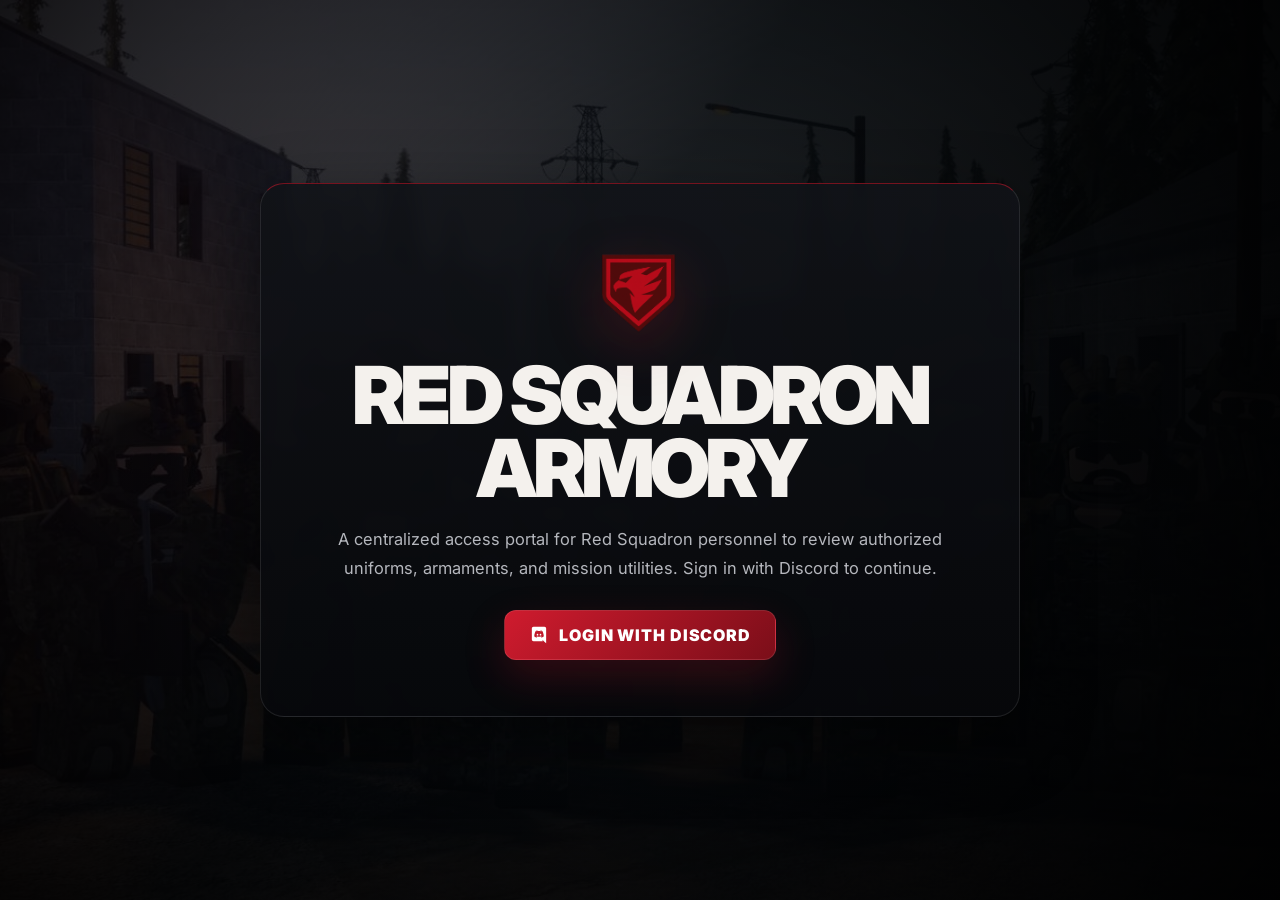
<file: index.html>
<!DOCTYPE html>
<html lang="en">
<head>
  <meta charset="UTF-8" />
  <meta name="viewport" content="width=device-width, initial-scale=1.0" />
  <title>Red Squadron Armory</title>
  <link rel="icon" type="image/png" href="assets/favicon.png" />
  <link rel="shortcut icon" href="assets/favicon.ico" />
  <link rel="stylesheet" href="css/styles.css" />
</head>
<body class="landing-page" data-page="landing">
  <main class="landing-screen modern-entry">
    <div class="landing-overlay"></div>
    <section class="landing-panel" aria-label="Red Squadron Armory landing panel">
      <img class="landing-logo" src="assets/logo.png" alt="Red Squadron logo" />
      <h1>RED SQUADRON ARMORY</h1>
      <p class="landing-copy">A centralized access portal for Red Squadron personnel to review authorized uniforms, armaments, and mission utilities. Sign in with Discord to continue.</p>
      <a class="discord-btn" href="login.html">
        <img src="assets/discord.svg" alt="" />
        Login with Discord
      </a>
    </section>
  </main>
</body>
</html>
</file>
<file: css/styles.css>
@import url('https://fonts.googleapis.com/css2?family=Inter:wght@400;600;700;800;900&display=swap');

:root {
  --bg: #07080a;
  --panel: #101216;
  --panel-2: #171a20;
  --line: rgba(255,255,255,.1);
  --line-red: rgba(202, 24, 43, .45);
  --text: #f4f1ed;
  --muted: #b5b7bd;
  --red: #cf1b2e;
  --red-dark: #7b0e19;
  --gold: #d7b955;
  --discord: #5865f2;
  --radius: 22px;
  --shadow: 0 24px 70px rgba(0,0,0,.45);
}

* { box-sizing: border-box; }
html { scroll-behavior: smooth; }
body {
  margin: 0;
  color: var(--text);
  background: var(--bg);
  font-family: Inter, system-ui, -apple-system, BlinkMacSystemFont, 'Segoe UI', sans-serif;
  min-height: 100vh;
}
a { color: inherit; text-decoration: none; }
button { font: inherit; }

body.app-page::before {
  content: '';
  position: fixed;
  inset: 0;
  pointer-events: none;
  opacity: .045;
  background-image: linear-gradient(rgba(255,255,255,.12) 1px, transparent 1px), linear-gradient(90deg, rgba(255,255,255,.12) 1px, transparent 1px);
  background-size: 44px 44px;
  z-index: 2;
}

/* LANDING */
.landing-screen {
  min-height: 100vh;
  display: grid;
  place-items: center;
  padding: 24px;
  position: relative;
  overflow: hidden;
  background:
    linear-gradient(115deg, rgba(81, 5, 16, .32), rgba(5, 7, 10, .78) 38%, rgba(4, 6, 9, .92)),
    url('../assets/armory-bg.webp') center center / cover no-repeat;
}
.landing-overlay, .login-dim {
  position: absolute;
  inset: 0;
  background: radial-gradient(circle at center, rgba(255,255,255,.02) 0, rgba(0,0,0,.18) 32%, rgba(0,0,0,.84) 100%);
}
.landing-panel {
  position: relative;
  z-index: 3;
  width: min(720px, 100%);
  text-align: center;
  padding: 52px 38px;
  border: 1px solid rgba(255,255,255,.08);
  border-top: 1px solid rgba(207,27,46,.45);
  background: rgba(8, 9, 12, .82);
  backdrop-filter: blur(8px);
  box-shadow: var(--shadow);
  border-radius: 28px;
}
.landing-logo { width: 92px; height: 92px; object-fit: contain; margin-bottom: 18px; filter: drop-shadow(0 18px 28px rgba(207,27,46,.22)); }
.eyebrow {
  margin: 0 0 12px;
  color: var(--gold);
  font-size: .78rem;
  letter-spacing: .26em;
  text-transform: uppercase;
  font-weight: 900;
}
.landing-panel h1, .login-center h1 {
  margin: 0;
  font-size: clamp(2.4rem, 7vw, 5.4rem);
  line-height: .92;
  letter-spacing: -.055em;
  font-weight: 900;
}
.landing-copy {
  max-width: 560px;
  margin: 22px auto 30px;
  color: var(--muted);
  line-height: 1.75;
  font-size: 1rem;
}
.discord-btn {
  display: inline-flex;
  align-items: center;
  justify-content: center;
  gap: 10px;
  min-height: 50px;
  padding: 0 24px;
  color: white;
  background: linear-gradient(135deg, var(--red), var(--red-dark));
  border: 1px solid rgba(255,255,255,.1);
  border-radius: 14px;
  font-weight: 900;
  text-transform: uppercase;
  letter-spacing: .055em;
  box-shadow: 0 16px 40px rgba(207, 27, 46, .22);
  cursor: pointer;
  transition: transform .2s ease, filter .2s ease, border-color .2s ease;
}
.discord-btn:hover { transform: translateY(-2px); filter: brightness(1.1); border-color: rgba(255,255,255,.22); }
.discord-btn img { width: 20px; height: 20px; filter: brightness(0) invert(1); }

/* LOGIN */
.login-screen {
  min-height: 100vh;
  position: relative;
  display: grid;
  place-items: center;
  padding: 24px;
  overflow: hidden;
  background:
    linear-gradient(120deg, rgba(77, 5, 15, .28), rgba(4, 6, 9, .62) 35%, rgba(3, 5, 8, .86)),
    url('../assets/armory-bg.webp') center center / cover no-repeat;
}
.login-screen::after {
  content: '';
  position: absolute;
  inset: 0;
  background: radial-gradient(circle at center, rgba(255,255,255,.02), rgba(0,0,0,.28) 35%, rgba(0,0,0,.82) 100%);
}
.login-center {
  position: relative;
  z-index: 3;
  width: min(560px, 100%);
  text-align: center;
  padding: 38px 28px;
  border: 1px solid rgba(255,255,255,.08);
  border-top: 1px solid rgba(207,27,46,.45);
  border-radius: 24px;
  background: rgba(8, 10, 14, .74);
  backdrop-filter: blur(8px);
  box-shadow: var(--shadow);
}
.login-logo { width: 96px; height: 96px; object-fit: contain; margin-bottom: 14px; filter: drop-shadow(0 18px 30px rgba(207,27,46,.3)); }
.login-kicker {
  margin: 0 0 10px;
  color: var(--gold);
  text-transform: uppercase;
  letter-spacing: .24em;
  font-size: .74rem;
  font-weight: 900;
}
.login-center h1 {
  font-size: clamp(2rem, 5vw, 3.25rem);
  color: var(--text);
  letter-spacing: -.04em;
  line-height: 1.04;
}
.login-action { margin-top: 28px; width: min(340px, 100%); border-radius: 14px; }
.access-note { color: #d8d8d8; line-height: 1.6; margin: 20px auto 0; max-width: 480px; }

/* APP SHELL */
.app-page {
  display: grid;
  grid-template-columns: 292px 1fr;
  background:
    radial-gradient(circle at top right, rgba(207,27,46,.12), transparent 30%),
    linear-gradient(180deg, #0a0c10, #050607);
}
.sidebar {
  position: sticky;
  top: 0;
  height: 100vh;
  padding: 22px;
  background: rgba(8, 9, 12, .92);
  border-right: 1px solid var(--line);
  display: flex;
  flex-direction: column;
  gap: 24px;
  z-index: 10;
}
.sidebar-brand {
  display: flex;
  align-items: center;
  gap: 12px;
  padding-bottom: 20px;
  border-bottom: 1px solid var(--line);
  font-weight: 900;
  text-transform: uppercase;
  letter-spacing: .08em;
}
.sidebar-brand img { width: 48px; height: 48px; object-fit: contain; }
.sidebar-brand small { color: var(--muted); font-size: .68rem; letter-spacing: .16em; }
.sidebar nav { display: grid; gap: 8px; }
.sidebar nav a {
  padding: 13px 14px;
  color: var(--muted);
  border: 1px solid transparent;
  border-radius: 13px;
  font-weight: 800;
  font-size: .9rem;
  transition: background .2s ease, color .2s ease, border-color .2s ease, transform .2s ease;
}
.sidebar nav a:hover, .sidebar nav a.active {
  color: var(--text);
  background: rgba(207,27,46,.12);
  border-color: var(--line-red);
  transform: translateX(2px);
}
.signout-btn {
  margin-top: auto;
  padding: 12px 14px;
  color: var(--muted);
  background: rgba(255,255,255,.04);
  border: 1px solid var(--line);
  border-radius: 13px;
  cursor: pointer;
  font-weight: 800;
}
.signout-btn:hover { color: var(--text); border-color: var(--line-red); }
.app-main { min-width: 0; padding: 34px clamp(18px, 3vw, 48px) 60px; }
.topbar {
  display: flex;
  justify-content: space-between;
  align-items: center;
  gap: 18px;
  margin-bottom: 24px;
}
.topbar h1 { margin: 0; font-size: clamp(2rem, 5vw, 4.5rem); line-height: .95; letter-spacing: -.06em; }
.topbar-btn {
  display: inline-flex;
  align-items: center;
  justify-content: center;
  min-height: 42px;
  padding: 0 18px;
  background: rgba(255,255,255,.05);
  border: 1px solid var(--line);
  border-radius: 999px;
  font-weight: 900;
  text-transform: uppercase;
  font-size: .78rem;
}
.dashboard-intro, .unit-hero, .content-panel {
  border: 1px solid var(--line);
  border-radius: var(--radius);
  background: rgba(13, 15, 20, .82);
  box-shadow: var(--shadow);
}
.dashboard-intro {
  padding: 24px;
  margin-bottom: 22px;
}
.dashboard-intro h2, .unit-copy h2, .panel-heading h2 { margin: 0; letter-spacing: -.035em; }
.dashboard-intro p, .unit-copy p { color: var(--muted); line-height: 1.7; max-width: 850px; }
.armory-grid { display: grid; grid-template-columns: repeat(2, minmax(0, 1fr)); gap: 18px; }
.armory-card {
  min-height: 310px;
  overflow: hidden;
  border: 1px solid var(--line);
  border-radius: var(--radius);
  background: var(--panel);
  transition: transform .22s ease, border-color .22s ease, box-shadow .22s ease;
}
.armory-card:hover { transform: translateY(-4px); border-color: var(--line-red); box-shadow: 0 24px 80px rgba(207,27,46,.13); }
.card-media { height: 160px; background-size: cover; background-position: center; filter: saturate(.75) contrast(1.05); opacity: .82; }
.card-body { padding: 20px; }
.card-body p { margin: 0 0 10px; color: var(--gold); text-transform: uppercase; letter-spacing: .18em; font-size: .72rem; font-weight: 900; }
.card-body h3 { margin: 0 0 10px; font-size: 1.35rem; }
.card-body span { color: var(--muted); line-height: 1.6; }

/* ARMORY PAGE */
.unit-hero {
  display: grid;
  grid-template-columns: 380px 1fr;
  overflow: hidden;
  margin-bottom: 18px;
}
.unit-cover {
  min-height: 290px;
  border: 0;
  background-size: cover;
  background-position: center;
  cursor: zoom-in;
  filter: saturate(.85) contrast(1.05);
}
.unit-copy { padding: 32px; }
.unit-copy h2 { font-size: clamp(1.6rem, 3vw, 3rem); line-height: 1.1; max-width: 980px; }
.unit-meta { margin-top: 26px; display: grid; grid-template-columns: repeat(3, minmax(0, 1fr)); gap: 12px; }
.unit-meta div, .detail-box {
  padding: 14px;
  border: 1px solid var(--line);
  border-radius: 14px;
  background: rgba(255,255,255,.035);
}
.unit-meta strong, .detail-box strong { display: block; color: var(--gold); text-transform: uppercase; font-size: .72rem; letter-spacing: .14em; margin-bottom: 8px; }
.unit-meta span, .detail-box span { color: var(--muted); line-height: 1.5; }
.section-tabs {
  display: flex;
  gap: 10px;
  overflow-x: auto;
  padding: 0 0 14px;
  margin-bottom: 10px;
}
.tab-btn {
  flex: 0 0 auto;
  padding: 12px 16px;
  color: var(--muted);
  background: rgba(255,255,255,.04);
  border: 1px solid var(--line);
  border-radius: 999px;
  cursor: pointer;
  font-weight: 900;
  text-transform: uppercase;
  font-size: .75rem;
  letter-spacing: .06em;
}
.tab-btn.active, .tab-btn:hover { color: var(--text); background: rgba(207,27,46,.16); border-color: var(--line-red); }
.content-panel { padding: 24px; min-height: 420px; }
.panel-heading { margin-bottom: 20px; }
.panel-heading h2 { font-size: clamp(1.5rem, 3vw, 2.4rem); }

.uniform-search-bar {
  display: grid;
  gap: 10px;
  margin: -4px 0 18px;
  padding: 16px;
  border: 1px solid var(--line);
  border-radius: 18px;
  background: rgba(255,255,255,.035);
}
.uniform-search-bar label {
  color: var(--gold);
  font-size: .74rem;
  font-weight: 900;
  letter-spacing: .16em;
  text-transform: uppercase;
}
.uniform-search-control {
  display: flex;
  gap: 10px;
  align-items: center;
}
.uniform-search-control input {
  width: 100%;
  min-height: 48px;
  padding: 0 16px;
  border: 1px solid var(--line);
  border-radius: 999px;
  outline: none;
  color: var(--text);
  background: rgba(6,7,10,.78);
  font-weight: 800;
}
.uniform-search-control input:focus {
  border-color: var(--line-red);
  box-shadow: 0 0 0 4px rgba(207,27,46,.14);
}
.uniform-search-control input::placeholder { color: rgba(244,244,246,.42); }
.uniform-search-control button {
  display: none;
  min-height: 48px;
  padding: 0 18px;
  border: 1px solid rgba(215,185,85,.28);
  border-radius: 999px;
  color: var(--gold);
  background: rgba(215,185,85,.08);
  font-weight: 900;
  text-transform: uppercase;
  letter-spacing: .08em;
  cursor: pointer;
}
.uniform-search-control button.is-visible { display: inline-flex; align-items: center; }
.uniform-search-bar p {
  margin: 0;
  color: var(--muted);
  font-size: .9rem;
}
.uniform-search-empty {
  margin-bottom: 18px;
  padding: 22px;
  border: 1px dashed rgba(215,185,85,.32);
  border-radius: 18px;
  background: rgba(215,185,85,.05);
}
.uniform-search-empty h3 { margin-bottom: 6px; }
.uniform-card.is-hidden,
.weapon-card.is-hidden,
.uniform-search-empty.is-hidden { display: none; }
@media (max-width: 640px) {
  .uniform-search-control { flex-direction: column; align-items: stretch; }
  .uniform-search-control button.is-visible { justify-content: center; }
}

.uniform-stack { display: grid; gap: 16px; }
.uniform-card, .record-card {
  display: grid;
  grid-template-columns: 300px 1fr;
  gap: 0;
  overflow: hidden;
  border: 1px solid var(--line);
  border-radius: 18px;
  background: rgba(255,255,255,.028);
}
.image-column { display: grid; grid-template-rows: 1fr 1fr; min-height: 300px; border-right: 1px solid var(--line); }
.image-tile {
  position: relative;
  display: grid;
  place-items: center;
  min-height: 150px;
  padding: 0;
  border: 0;
  background: #0f1116;
  cursor: zoom-in;
  overflow: hidden;
}
.image-tile + .image-tile { border-top: 1px solid var(--line); }
.image-tile img { width: 100%; height: 100%; object-fit: cover; opacity: .76; transition: transform .24s ease, opacity .24s ease; }
.image-tile span {
  position: absolute;
  inset: auto 14px 14px;
  padding: 8px 10px;
  color: var(--gold);
  background: rgba(0,0,0,.62);
  border: 1px solid rgba(215,185,85,.25);
  border-radius: 999px;
  font-weight: 900;
  text-transform: uppercase;
  letter-spacing: .16em;
  font-size: .65rem;
}
.image-tile:hover img { opacity: 1; transform: scale(1.03); }
.detail-column { padding: 22px; }
.entry-header { display: flex; justify-content: space-between; gap: 14px; margin-bottom: 16px; align-items: start; }
.entry-header h3, .record-details h3 { margin: 0; font-size: 1.3rem; }
.entry-header span { color: var(--gold); text-transform: uppercase; font-size: .72rem; letter-spacing: .12em; font-weight: 900; }
.detail-grid { display: grid; grid-template-columns: repeat(2, minmax(0, 1fr)); gap: 10px; }
.record-grid { display: grid; grid-template-columns: repeat(2, minmax(0, 1fr)); gap: 16px; }
.record-card { grid-template-columns: 240px 1fr; }
.record-card .image-tile { min-height: 280px; }
.record-details { padding: 18px; display: grid; gap: 10px; }

/* MODAL */
.image-modal {
  position: fixed;
  inset: 0;
  z-index: 99;
  display: none;
  align-items: center;
  justify-content: center;
  padding: 34px;
  background: rgba(0,0,0,.9);
}
.image-modal.open { display: flex; }
.image-modal img { max-width: min(1100px, 92vw); max-height: 82vh; object-fit: contain; border: 1px solid var(--line-red); border-radius: 18px; box-shadow: 0 24px 80px rgba(0,0,0,.6); }
.image-modal p { position: absolute; bottom: 22px; color: var(--muted); text-align: center; }
.modal-close {
  position: absolute;
  top: 22px;
  right: 22px;
  width: 48px;
  height: 48px;
  color: white;
  background: rgba(207,27,46,.2);
  border: 1px solid var(--line-red);
  border-radius: 50%;
  font-size: 2rem;
  line-height: 1;
  cursor: pointer;
}

@media (max-width: 1060px) {
  .app-page { grid-template-columns: 1fr; }
  .sidebar { position: relative; height: auto; }
  .sidebar nav { grid-template-columns: repeat(2, minmax(0, 1fr)); }
  .armory-grid, .record-grid { grid-template-columns: 1fr; }
  .unit-hero, .uniform-card, .record-card { grid-template-columns: 1fr; }
  .image-column { border-right: 0; border-bottom: 1px solid var(--line); }
  .unit-meta, .detail-grid { grid-template-columns: 1fr; }
}

@media (max-width: 640px) {
  .landing-panel, .login-center { padding: 36px 20px; }
  .app-main { padding: 22px 14px 42px; }
  .topbar { align-items: flex-start; flex-direction: column; }
  .sidebar nav { grid-template-columns: 1fr; }
  .content-panel { padding: 16px; }
  .uniform-card, .record-card { border-radius: 14px; }
  .entry-header { flex-direction: column; }
}


/* === V6 POLISH: compact, cleaner, no landing/status clutter === */
body.landing-page::before,
body.login-page::before {
  display: none;
}

.modern-entry {
  isolation: isolate;
}

.landing-screen {
  background:
    linear-gradient(125deg, rgba(43, 0, 7, .42), rgba(5, 7, 10, .86) 42%, rgba(3, 4, 6, .96)),
    url('../assets/armory-bg.webp') center center / cover no-repeat;
}

.landing-panel {
  width: min(680px, calc(100vw - 32px));
  padding: clamp(34px, 5vw, 56px);
  border-radius: 24px;
  background:
    linear-gradient(180deg, rgba(17, 19, 24, .88), rgba(7, 8, 11, .88));
  border: 1px solid rgba(255,255,255,.10);
  border-top-color: rgba(207, 27, 46, .55);
}

.landing-logo,
.login-logo {
  width: clamp(70px, 10vw, 96px);
  height: clamp(70px, 10vw, 96px);
}

.landing-panel h1 {
  font-size: clamp(2.25rem, 8vw, 5rem);
  letter-spacing: -.06em;
}

.landing-copy {
  margin-top: 20px;
  margin-bottom: 28px;
}

.login-screen {
  background:
    linear-gradient(115deg, rgba(67, 0, 11, .30), rgba(4, 5, 7, .76) 38%, rgba(0, 0, 0, .92)),
    url('../assets/armory-bg.webp') center center / cover no-repeat;
}

.login-center {
  width: min(520px, calc(100vw - 32px));
  padding: clamp(30px, 5vw, 48px);
  border-radius: 22px;
  background:
    linear-gradient(180deg, rgba(13, 15, 19, .82), rgba(5, 6, 9, .84));
  border: 1px solid rgba(255,255,255,.10);
  border-top-color: rgba(207, 27, 46, .60);
}

.login-kicker {
  color: var(--gold);
}

.login-center h1 {
  font-size: clamp(1.9rem, 5.5vw, 3.15rem);
  letter-spacing: -.045em;
}

.discord-btn {
  border-radius: 12px;
}

.login-action {
  width: min(330px, 100%);
  min-height: 48px;
}

/* Dashboard */
.topbar {
  align-items: flex-start;
}

.topbar:has(.topbar-btn) {
  align-items: center;
}

.dashboard-intro {
  border-radius: 18px;
  background: linear-gradient(180deg, rgba(18, 20, 25, .86), rgba(10, 11, 15, .86));
}

.armory-grid {
  grid-template-columns: repeat(auto-fit, minmax(260px, 1fr));
}

.armory-card {
  min-height: auto;
  border-radius: 18px;
  display: grid;
  grid-template-rows: 138px auto;
  background: linear-gradient(180deg, rgba(18, 20, 25, .92), rgba(9, 10, 14, .92));
}

.card-media {
  height: 138px;
  background-size: 92px 92px;
  background-repeat: no-repeat;
  background-position: center;
  background-color: rgba(207, 27, 46, .055);
  filter: none;
  opacity: 1;
  border-bottom: 1px solid var(--line);
}

.card-body {
  padding: 18px;
}

.card-body h3 {
  font-size: 1.18rem;
}

/* Armory pages */
.topbar h1 {
  max-width: min(100%, 980px);
  overflow-wrap: anywhere;
}

.unit-hero {
  grid-template-columns: 190px 1fr;
  min-height: 220px;
  border-radius: 18px;
}

.unit-cover {
  min-height: 220px;
  width: 100%;
  background-size: 112px 112px;
  background-repeat: no-repeat;
  background-position: center;
  background-color: rgba(207, 27, 46, .055);
  filter: none;
  opacity: 1;
  border-right: 1px solid var(--line);
}

.unit-copy {
  padding: clamp(22px, 3vw, 32px);
}

.unit-copy h2 {
  font-size: clamp(1.35rem, 3.4vw, 2.65rem);
}

.unit-meta {
  grid-template-columns: repeat(2, minmax(0, 1fr));
}

.unit-meta.two-meta {
  grid-template-columns: repeat(2, minmax(0, 1fr));
}

.unit-meta div {
  min-height: 82px;
}

.section-tabs {
  padding-top: 2px;
}

.tab-btn {
  border-radius: 12px;
}

.content-panel {
  border-radius: 18px;
}

.uniform-card,
.record-card {
  border-radius: 16px;
}

.image-column {
  min-height: 260px;
}

.image-tile {
  min-height: 130px;
}

.record-card .image-tile {
  min-height: 240px;
}

/* Sidebar modern spacing */
.sidebar {
  width: 292px;
}

.sidebar nav a {
  border-radius: 12px;
}

@media (max-width: 1180px) {
  .app-page {
    grid-template-columns: 260px 1fr;
  }

  .sidebar {
    width: 260px;
  }

  .unit-hero {
    grid-template-columns: 170px 1fr;
  }

  .unit-cover {
    min-height: 200px;
    background-size: 100px 100px;
  }
}

@media (max-width: 1060px) {
  .app-page {
    grid-template-columns: 1fr;
  }

  .sidebar {
    width: 100%;
  }

  .unit-hero {
    grid-template-columns: 1fr;
  }

  .unit-cover {
    min-height: 170px;
    border-right: 0;
    border-bottom: 1px solid var(--line);
    background-size: 96px 96px;
  }

  .unit-meta,
  .unit-meta.two-meta {
    grid-template-columns: 1fr;
  }

  .armory-card {
    grid-template-rows: 125px auto;
  }
}

@media (max-width: 640px) {
  .landing-panel,
  .login-center {
    width: min(100%, calc(100vw - 22px));
    padding: 30px 18px;
  }

  .landing-panel h1,
  .login-center h1 {
    font-size: clamp(2rem, 12vw, 3.3rem);
  }

  .discord-btn {
    width: 100%;
    padding-inline: 14px;
  }

  .armory-grid {
    grid-template-columns: 1fr;
  }

  .card-media {
    height: 116px;
    background-size: 82px 82px;
  }

  .unit-cover {
    min-height: 140px;
    background-size: 82px 82px;
  }

  .unit-copy {
    padding: 20px;
  }

  .section-tabs {
    gap: 8px;
  }

  .tab-btn {
    padding: 11px 13px;
    font-size: .68rem;
  }
}


/* === V7 CONTENT + LOGO POLISH === */
.armory-card {
  grid-template-rows: 210px auto;
}

.card-media {
  height: 210px;
  background-size: contain;
  background-repeat: no-repeat;
  background-position: center;
  background-color: rgba(6, 7, 10, .88);
  padding: 18px;
  position: relative;
}

.card-media::after {
  content: '';
  position: absolute;
  inset: 0;
  background: radial-gradient(circle at center, transparent 35%, rgba(0,0,0,.38));
  pointer-events: none;
}

.unit-hero {
  grid-template-columns: 260px 1fr;
}

.unit-cover {
  min-height: 260px;
  background-size: contain;
  background-repeat: no-repeat;
  background-position: center;
  background-color: rgba(6, 7, 10, .90);
  padding: 18px;
}

.unit-copy h2 {
  font-size: clamp(1.25rem, 2.7vw, 2.25rem);
}

.uniform-detail-grid {
  grid-template-columns: repeat(2, minmax(0, 1fr));
}

.detail-box {
  overflow-wrap: anywhere;
}

.detail-box span {
  white-space: pre-line;
}

.record-card {
  grid-template-columns: 220px 1fr;
}

.record-card .image-tile {
  min-height: 260px;
}

.image-tile img[src*="placeholder"] {
  object-fit: contain;
  padding: 28px;
  opacity: .9;
}

.panel-heading h2 {
  overflow-wrap: anywhere;
}

@media (max-width: 1180px) {
  .armory-card {
    grid-template-rows: 185px auto;
  }

  .card-media {
    height: 185px;
  }

  .unit-hero {
    grid-template-columns: 220px 1fr;
  }

  .unit-cover {
    min-height: 220px;
  }
}

@media (max-width: 1060px) {
  .unit-hero {
    grid-template-columns: 1fr;
  }

  .unit-cover {
    min-height: 210px;
    background-size: contain;
  }

  .uniform-detail-grid {
    grid-template-columns: 1fr;
  }

  .record-card {
    grid-template-columns: 1fr;
  }
}

@media (max-width: 640px) {
  .armory-card {
    grid-template-rows: 165px auto;
  }

  .card-media {
    height: 165px;
    padding: 14px;
  }

  .unit-cover {
    min-height: 170px;
    padding: 14px;
  }
}


/* === V8 UTILITIES + CERTIFICATION PANELS === */
.landing-panel {
  width: min(760px, calc(100vw - 32px));
}

.landing-copy {
  max-width: 650px;
  font-size: 1.03rem;
}

.card-body p {
  color: var(--gold);
}

.record-details .detail-box strong {
  color: var(--gold);
}

.section-tabs .tab-btn[data-tab="utilities"] {
  border-color: rgba(215,185,85,.20);
}

.section-tabs .tab-btn[data-tab="utilities"].active {
  border-color: rgba(215,185,85,.45);
  background: rgba(215,185,85,.10);
}

.sidebar nav a[href*="uav-operator"],
.sidebar nav a[href*="marksman"],
.sidebar nav a[href*="combat-medic"] {
  border-color: rgba(215,185,85,.10);
}

.sidebar nav a[href*="uav-operator"]:hover,
.sidebar nav a[href*="marksman"]:hover,
.sidebar nav a[href*="combat-medic"]:hover,
.sidebar nav a[href*="uav-operator"].active,
.sidebar nav a[href*="marksman"].active,
.sidebar nav a[href*="combat-medic"].active {
  border-color: rgba(215,185,85,.35);
  background: rgba(215,185,85,.08);
}


/* === V10: Equipment removed, Utilities retained === */
.section-tabs {
  flex-wrap: wrap;
}

.section-tabs .tab-btn {
  min-width: 150px;
}

.image-column .image-tile span {
  letter-spacing: .13em;
}

.callback-return {
  margin-top: 18px;
}


/* === V20 Discord Role Access Lock UI === */
.locked-card {
  width: 100%;
  text-align: left;
  cursor: not-allowed;
  opacity: .78;
}

.locked-card:hover {
  transform: none;
  border-color: rgba(255,255,255,.12);
}

.lock-badge {
  position: absolute;
  right: 14px;
  top: 14px;
  padding: 7px 10px;
  border-radius: 999px;
  background: rgba(207, 27, 46, .86);
  color: white;
  font-size: .68rem;
  font-weight: 900;
  text-transform: uppercase;
  letter-spacing: .14em;
  z-index: 2;
}

.locked-panel {
  grid-column: 1 / -1;
  padding: clamp(28px, 5vw, 56px);
  text-align: center;
  width: 100%;
}

.locked-panel h2 {
  margin: 0 0 16px;
  font-size: clamp(2rem, 5vw, 4rem);
}

.locked-panel p {
  max-width: 680px;
  margin: 0 auto 22px;
  color: var(--muted);
  line-height: 1.7;
}


/* === V25 Organized Attachment Details === */
.spec-list {
  list-style: none;
  padding: 0;
  margin: 8px 0 0;
  display: grid;
  gap: 7px;
}

.spec-list li {
  display: grid;
  grid-template-columns: minmax(110px, 180px) 1fr;
  gap: 10px;
  align-items: start;
  padding: 8px 10px;
  border: 1px solid rgba(255, 255, 255, .08);
  border-radius: 10px;
  background: rgba(255, 255, 255, .025);
}

.spec-list li strong {
  color: #f2d25c;
  font-size: .72rem;
  text-transform: uppercase;
  letter-spacing: .08em;
}

.spec-list li span {
  color: var(--text);
  line-height: 1.45;
}

@media (max-width: 760px) {
  .spec-list li {
    grid-template-columns: 1fr;
  }
}


/* === V26 Weapon Layout + Pending Photo Cleanup === */
.weapon-grid {
  display: grid;
  grid-template-columns: 1fr;
  gap: 18px;
}

.weapon-card {
  display: grid;
  grid-template-columns: 1fr;
  gap: 0;
  overflow: hidden;
  border: 1px solid var(--line);
  border-radius: 18px;
  background: linear-gradient(180deg, rgba(18, 20, 25, .92), rgba(9, 10, 14, .92));
}

.weapon-photo-wrap {
  padding: 22px 22px 0;
  border-bottom: 1px solid var(--line);
}

.weapon-photo-header {
  display: flex;
  justify-content: space-between;
  align-items: end;
  gap: 14px;
  margin-bottom: 14px;
}

.weapon-photo-header h3 {
  margin: 0;
  font-size: clamp(1.5rem, 2.4vw, 2.1rem);
}

.weapon-photo-wrap .image-tile {
  min-height: 320px;
  border: 1px solid rgba(255,255,255,.08);
  border-radius: 16px;
  background: radial-gradient(circle at center, rgba(23, 27, 34, .96), rgba(9, 11, 15, .98));
}

.weapon-photo-wrap .image-tile img {
  width: 100%;
  height: 100%;
  object-fit: contain;
  object-position: center;
  padding: 18px;
  opacity: 1;
}

.weapon-details {
  padding: 22px;
  display: grid;
  gap: 14px;
}

.weapon-meta-grid,
.weapon-notes-grid {
  display: grid;
  grid-template-columns: repeat(2, minmax(0, 1fr));
  gap: 12px;
}

.weapon-detail-section {
  display: grid;
  gap: 10px;
}

.weapon-detail-section h4 {
  margin: 0;
  font-size: .86rem;
  color: var(--gold);
  text-transform: uppercase;
  letter-spacing: .14em;
}

.detail-box {
  padding: 14px 16px;
  border-radius: 14px;
  background: rgba(255,255,255,.024);
  border: 1px solid rgba(255,255,255,.08);
}

.detail-box strong {
  display: block;
  margin-bottom: 8px;
  color: var(--gold);
  font-size: .76rem;
  text-transform: uppercase;
  letter-spacing: .11em;
}

.detail-box span {
  display: block;
  line-height: 1.6;
}

.image-column {
  grid-template-columns: repeat(2, minmax(0, 1fr));
  grid-template-rows: none;
  min-height: 320px;
}

.image-column .image-tile {
  min-height: 320px;
}

.image-column .image-tile + .image-tile {
  border-top: 0;
  border-left: 1px solid var(--line);
}

.image-tile img {
  object-fit: contain;
  object-position: center;
  padding: 16px;
  opacity: .95;
  background: radial-gradient(circle at center, rgba(23, 27, 34, .35), transparent 70%);
}

@media (max-width: 1060px) {
  .weapon-meta-grid,
  .weapon-notes-grid {
    grid-template-columns: 1fr;
  }

  .image-column {
    grid-template-columns: 1fr;
  }

  .image-column .image-tile + .image-tile {
    border-left: 0;
    border-top: 1px solid var(--line);
  }
}

@media (max-width: 640px) {
  .weapon-photo-wrap {
    padding: 16px 16px 0;
  }

  .weapon-photo-header {
    flex-direction: column;
    align-items: flex-start;
  }

  .weapon-photo-wrap .image-tile,
  .image-column .image-tile {
    min-height: 240px;
  }

  .weapon-details {
    padding: 16px;
  }
}

/* === V27 Layout Refinement: better weapon scale + fixed uniform gallery === */
.uniform-card {
  grid-template-columns: 1fr;
}

.uniform-card .image-column {
  display: grid;
  grid-template-columns: repeat(2, minmax(0, 1fr));
  grid-template-rows: none;
  min-height: unset;
  border-right: 0;
  border-bottom: 1px solid var(--line);
  background: linear-gradient(180deg, rgba(11,13,18,.96), rgba(8,10,14,.98));
}

.uniform-card .image-tile {
  min-height: 360px;
  background: radial-gradient(circle at center, rgba(18,22,28,.98), rgba(8,10,14,.98));
}

.uniform-card .image-tile + .image-tile {
  border-top: 0;
  border-left: 1px solid var(--line);
}

.uniform-card .image-tile img {
  width: 100%;
  height: 100%;
  object-fit: contain;
  object-position: center top;
  opacity: 1;
  padding: 18px;
}

.uniform-card .image-tile span {
  inset: auto 14px 14px 14px;
  width: max-content;
}

.weapon-card {
  border-radius: 16px;
}

.weapon-photo-wrap {
  padding: 18px 18px 0;
}

.weapon-photo-header {
  align-items: center;
  margin-bottom: 12px;
}

.weapon-photo-header h3 {
  font-size: clamp(1.25rem, 2vw, 1.8rem);
}

.weapon-photo-wrap .image-tile {
  min-height: 240px;
  max-height: 260px;
}

.weapon-photo-wrap .image-tile img {
  object-fit: contain;
  object-position: center;
  padding: 12px 16px;
}

.weapon-details {
  padding: 18px;
}

.weapon-meta-grid,
.weapon-notes-grid {
  grid-template-columns: repeat(2, minmax(0, 1fr));
}

.weapon-detail-section .detail-box {
  padding: 12px 14px;
}

@media (max-width: 980px) {
  .uniform-card .image-column {
    grid-template-columns: 1fr;
  }

  .uniform-card .image-tile + .image-tile {
    border-left: 0;
    border-top: 1px solid var(--line);
  }

  .uniform-card .image-tile {
    min-height: 300px;
  }

  .weapon-photo-wrap .image-tile {
    min-height: 220px;
    max-height: 240px;
  }
}

@media (max-width: 640px) {
  .uniform-card .image-tile {
    min-height: 260px;
  }

  .uniform-card .image-tile img {
    padding: 14px;
  }

  .weapon-photo-header {
    flex-direction: column;
    align-items: flex-start;
  }

  .weapon-meta-grid,
  .weapon-notes-grid {
    grid-template-columns: 1fr;
  }

  .weapon-photo-wrap .image-tile {
    min-height: 200px;
    max-height: 220px;
  }
}


/* === V28 Revert Uniform Layout + Balanced Weapon Photo Fix === */

/* Uniforms: return to the cleaner side-image layout */
.uniform-card {
  display: grid;
  grid-template-columns: 300px 1fr;
  gap: 0;
}

.uniform-card .image-column {
  display: grid;
  grid-template-columns: 1fr;
  grid-template-rows: 1fr 1fr;
  min-height: 300px;
  border-right: 1px solid var(--line);
  border-bottom: 0;
  background: rgba(10, 12, 16, .98);
}

.uniform-card .image-tile {
  min-height: 150px;
  background: #0f1116;
}

.uniform-card .image-tile + .image-tile {
  border-left: 0;
  border-top: 1px solid var(--line);
}

.uniform-card .image-tile img {
  width: 100%;
  height: 100%;
  object-fit: cover;
  object-position: center;
  padding: 0;
  opacity: .9;
}

/* Weapons: keep photo on top, but make the image visible and balanced */
.weapon-photo-wrap {
  padding: 18px 18px 0;
}

.weapon-photo-wrap .image-tile {
  height: 330px;
  min-height: 330px;
  max-height: none;
  display: flex;
  align-items: center;
  justify-content: center;
  border-radius: 16px;
  overflow: hidden;
}

.weapon-photo-wrap .image-tile img {
  width: 100%;
  height: 100%;
  object-fit: contain;
  object-position: center;
  padding: 14px;
  opacity: 1;
}

.weapon-photo-header {
  margin-bottom: 12px;
}

.weapon-photo-header h3 {
  font-size: clamp(1.35rem, 2.2vw, 1.95rem);
}

@media (max-width: 1060px) {
  .uniform-card {
    grid-template-columns: 1fr;
  }

  .uniform-card .image-column {
    border-right: 0;
    border-bottom: 1px solid var(--line);
  }

  .weapon-photo-wrap .image-tile {
    height: 280px;
    min-height: 280px;
  }
}

@media (max-width: 640px) {
  .weapon-photo-wrap .image-tile {
    height: 230px;
    min-height: 230px;
  }
}


/* === V29 Deploy-Ready UI Fixes === */
.weapon-page-heading {
  margin-bottom: 18px;
}

.weapon-card {
  overflow: hidden;
}

.weapon-title-row {
  display: flex;
  justify-content: space-between;
  align-items: center;
  gap: 18px;
  padding: 18px 20px 0;
}

.weapon-title-row h3 {
  margin: 0;
  font-size: clamp(1.35rem, 2.2vw, 2rem);
  letter-spacing: -.025em;
}

.weapon-title-row span {
  color: var(--gold);
  font-size: .72rem;
  font-weight: 900;
  text-transform: uppercase;
  letter-spacing: .14em;
  text-align: right;
}

.weapon-photo-wrap {
  padding: 14px 20px 18px;
  display: flex;
  justify-content: center;
  border-bottom: 1px solid var(--line);
}

.weapon-photo-wrap .image-tile {
  width: min(100%, 880px);
  height: 260px;
  min-height: 260px;
  max-height: 260px;
  margin: 0 auto;
  display: flex;
  align-items: center;
  justify-content: center;
  border: 1px solid rgba(255,255,255,.10);
  border-radius: 16px;
  background: radial-gradient(circle at center, rgba(23, 27, 34, .88), rgba(8, 10, 14, .98));
}

.weapon-photo-wrap .image-tile img {
  display: block;
  width: 100%;
  height: 100%;
  max-width: 100%;
  object-fit: contain;
  object-position: center;
  padding: 14px;
  margin: 0 auto;
  opacity: 1;
}

.weapon-photo-wrap .image-tile span {
  left: 50%;
  right: auto;
  transform: translateX(-50%);
  width: max-content;
}

.weapon-detail-section h4 {
  margin: 0;
  padding-left: 2px;
}

.attachment-panel {
  padding: 0;
  border: 0;
}

.attachment-panel .spec-list {
  margin-top: 0;
}

.attachment-panel .spec-list li {
  grid-template-columns: minmax(140px, 220px) 1fr;
}

/* Uniforms: keep the older side image layout */
.uniform-card {
  display: grid;
  grid-template-columns: 300px 1fr;
  gap: 0;
}

.uniform-card .image-column {
  display: grid;
  grid-template-columns: 1fr;
  grid-template-rows: 1fr 1fr;
  min-height: 300px;
  border-right: 1px solid var(--line);
  border-bottom: 0;
  background: rgba(10, 12, 16, .98);
}

.uniform-card .image-tile {
  min-height: 150px;
  background: #0f1116;
}

.uniform-card .image-tile + .image-tile {
  border-left: 0;
  border-top: 1px solid var(--line);
}

.uniform-card .image-tile img {
  width: 100%;
  height: 100%;
  object-fit: cover;
  object-position: center;
  padding: 0;
  opacity: .9;
}

@media (max-width: 1060px) {
  .uniform-card {
    grid-template-columns: 1fr;
  }

  .uniform-card .image-column {
    border-right: 0;
    border-bottom: 1px solid var(--line);
  }

  .weapon-title-row {
    flex-direction: column;
    align-items: flex-start;
  }

  .weapon-title-row span {
    text-align: left;
  }

  .weapon-photo-wrap .image-tile {
    height: 230px;
    min-height: 230px;
    max-height: 230px;
  }

  .attachment-panel .spec-list li {
    grid-template-columns: 1fr;
  }
}

@media (max-width: 640px) {
  .weapon-photo-wrap {
    padding: 12px 14px 16px;
  }

  .weapon-photo-wrap .image-tile {
    height: 200px;
    min-height: 200px;
    max-height: 200px;
  }

  .weapon-photo-wrap .image-tile img {
    padding: 10px;
  }
}


/* === V30 Beta Deployment Fixes === */

/* Weapon category dropdown system */
.weapon-filter-bar {
  display: grid;
  grid-template-columns: repeat(2, minmax(220px, 1fr));
  gap: 12px;
  margin: 0 0 18px;
  padding: 14px;
  border: 1px solid var(--line);
  border-radius: 16px;
  background: rgba(255,255,255,.025);
}

.weapon-filter-bar label {
  display: grid;
  gap: 8px;
}

.weapon-filter-bar span {
  color: var(--gold);
  font-size: .72rem;
  font-weight: 900;
  text-transform: uppercase;
  letter-spacing: .14em;
}

.weapon-filter-bar select {
  width: 100%;
  min-height: 46px;
  padding: 0 42px 0 14px;
  line-height: 1.2;
  color: var(--text);
  background-color: rgba(12, 14, 19, .95);
  background-image: url("data:image/svg+xml,%3Csvg xmlns=%27http://www.w3.org/2000/svg%27 width=%2712%27 height=%2712%27 viewBox=%270 0 12 12%27 fill=%27none%27%3E%3Cpath d=%27M2 4.5L6 8l4-3.5%27 stroke=%27%23d7b955%27 stroke-width=%271.6%27 stroke-linecap=%27round%27 stroke-linejoin=%27round%27/%3E%3C/svg%3E");
  background-repeat: no-repeat;
  background-position: right 14px center;
  background-size: 12px 12px;
  border: 1px solid rgba(255,255,255,.12);
  border-radius: 12px;
  font-weight: 800;
  outline: none;
  -webkit-appearance: none;
  -moz-appearance: none;
  appearance: none;
}

.weapon-filter-bar select:focus {
  border-color: rgba(215,185,85,.45);
}

/* Hide non-selected weapons */
.weapon-card.is-hidden {
  display: none;
}

/* Weapon image: center and shrink border to the image area */
.weapon-photo-wrap {
  padding: 14px 20px 18px;
  display: flex;
  justify-content: center;
  align-items: center;
}

.weapon-photo-wrap .image-tile {
  width: auto;
  max-width: 100%;
  height: auto;
  min-height: unset;
  max-height: none;
  display: inline-flex;
  align-items: center;
  justify-content: center;
  margin: 0 auto;
  padding: 0;
  border: 1px solid rgba(255,255,255,.12);
  border-radius: 14px;
  background: rgba(6, 8, 11, .9);
}

.weapon-photo-wrap .image-tile img {
  display: block;
  width: auto;
  height: auto;
  max-width: min(100%, 820px);
  max-height: 240px;
  object-fit: contain;
  object-position: center;
  padding: 0;
  margin: 0 auto;
  opacity: 1;
}

.weapon-photo-wrap .image-tile span {
  left: 50%;
  right: auto;
  transform: translateX(-50%);
  width: max-content;
}

/* Ensure only one clean attachment details title appears */
.weapon-detail-section > .detail-box > strong {
  display: none;
}

.attachment-panel {
  padding: 0;
  border: 0;
  background: transparent;
}

@media (max-width: 760px) {
  .weapon-filter-bar {
    grid-template-columns: 1fr;
  }

  .weapon-photo-wrap .image-tile img {
    max-height: 190px;
  }
}

/* Live Admin Armory Editor */
.admin-status {
  border: 1px solid rgba(248, 202, 68, 0.28);
  border-radius: 14px;
  padding: 12px 14px;
  margin-bottom: 18px;
  color: #f8ca44;
  background: rgba(248, 202, 68, 0.06);
  font-weight: 800;
  letter-spacing: 0.04em;
}
.admin-status.status-error {
  border-color: rgba(255, 77, 77, 0.5);
  color: #ff8b8b;
  background: rgba(255, 77, 77, 0.08);
}
.admin-editor-grid {
  display: grid;
  grid-template-columns: minmax(0, 1.35fr) minmax(320px, 0.65fr);
  gap: 18px;
}
.admin-form {
  display: grid;
  grid-template-columns: repeat(2, minmax(0, 1fr));
  gap: 14px;
}
.admin-form label,
.admin-list-panel label {
  display: flex;
  flex-direction: column;
  gap: 8px;
}
.admin-form label.full { grid-column: 1 / -1; }
.admin-form span,
.admin-list-panel span {
  color: #f8ca44;
  text-transform: uppercase;
  font-size: 0.76rem;
  font-weight: 900;
  letter-spacing: 0.12em;
}
.admin-form input,
.admin-form select,
.admin-form textarea,
.admin-list-panel select {
  width: 100%;
  border: 1px solid rgba(255,255,255,0.13);
  border-radius: 12px;
  background: rgba(255,255,255,0.04);
  color: #fff;
  padding: 12px 13px;
  font: inherit;
  outline: none;
}
.admin-form textarea {
  min-height: 240px;
  resize: vertical;
  font-family: ui-monospace, SFMono-Regular, Menlo, Monaco, Consolas, monospace;
  font-size: 0.9rem;
}
.admin-actions {
  grid-column: 1 / -1;
  display: flex;
  gap: 10px;
  flex-wrap: wrap;
}
.topbar-btn.danger {
  border-color: rgba(255, 77, 77, 0.45);
  color: #ff9b9b;
}
.topbar-btn.ghost {
  opacity: 0.8;
}
.admin-list-panel {
  border: 1px solid rgba(255,255,255,0.10);
  border-radius: 18px;
  background: rgba(255,255,255,0.03);
  padding: 16px;
  align-self: start;
}
.admin-items-list {
  margin-top: 14px;
  display: grid;
  gap: 10px;
  max-height: 650px;
  overflow: auto;
  padding-right: 4px;
}
.admin-item-row {
  text-align: left;
  border: 1px solid rgba(255,255,255,0.12);
  border-radius: 14px;
  background: rgba(0,0,0,0.25);
  color: #fff;
  padding: 12px;
  cursor: pointer;
}
.admin-item-row strong,
.admin-item-row span {
  display: block;
}
.admin-item-row span {
  margin-top: 5px;
  color: #cfd6e6;
  font-size: 0.86rem;
}
.muted { color: #cfd6e6; }

@media (max-width: 980px) {
  .admin-editor-grid,
  .admin-form {
    grid-template-columns: 1fr;
  }
}


.empty-state {
  border: 1px solid rgba(255, 255, 255, 0.12);
  border-radius: 18px;
  padding: 32px;
  background: rgba(255, 255, 255, 0.035);
  min-height: 180px;
  display: grid;
  place-content: center;
  text-align: center;
  color: var(--muted);
}

.empty-state h3 {
  color: var(--text);
  margin-bottom: 8px;
}


/* V43 admin editor improvements */
.admin-subheading {
  border-top: 1px solid rgba(255,255,255,0.10);
  padding-top: 12px;
  margin-top: 4px;
}
.admin-subheading h3,
.small-heading h3 {
  margin: 2px 0 0;
}
.admin-detail-fields {
  display: grid;
  grid-template-columns: repeat(2, minmax(0, 1fr));
  gap: 14px;
}
.admin-detail-fields label {
  display: flex;
  flex-direction: column;
  gap: 8px;
}
.admin-detail-fields label.full { grid-column: 1 / -1; }
.admin-separator {
  border: 0;
  border-top: 1px solid rgba(255,255,255,0.10);
  margin: 18px 0;
}
.admin-log-row {
  border: 1px solid rgba(255,255,255,0.10);
  border-radius: 14px;
  background: rgba(0,0,0,0.22);
  padding: 12px;
}
.admin-log-row strong,
.admin-log-row span,
.admin-log-row small {
  display: block;
}
.admin-log-row span {
  margin-top: 5px;
  color: #cfd6e6;
}
.admin-log-row small {
  margin-top: 6px;
  color: #8f98ad;
  font-size: 0.78rem;
}
@media (max-width: 980px) {
  .admin-detail-fields { grid-template-columns: 1fr; }
}

/* V44 admin editor polish */
.admin-form select,
.admin-list-panel select,
.weapon-filter-bar select {
  appearance: none;
  -webkit-appearance: none;
  color-scheme: dark;
  background-color: rgba(18, 20, 26, 0.98);
  color: #ffffff;
}
.admin-form select option,
.admin-list-panel select option,
.weapon-filter-bar select option {
  background: #11141a;
  color: #ffffff;
}
.admin-form select:focus,
.admin-list-panel select:focus,
.weapon-filter-bar select:focus {
  border-color: rgba(248, 202, 68, 0.55);
  box-shadow: 0 0 0 3px rgba(248, 202, 68, 0.09);
}
.admin-editor-grid {
  grid-template-columns: minmax(0, 1fr) minmax(300px, 360px);
  align-items: start;
}
.admin-form {
  grid-template-columns: 1fr;
  gap: 16px;
  max-width: 980px;
}
.admin-section-card {
  border: 1px solid rgba(255,255,255,0.10);
  border-radius: 18px;
  background: rgba(255,255,255,0.025);
  padding: 16px;
}
.admin-form-row {
  display: grid;
  grid-template-columns: repeat(2, minmax(0, 1fr));
  gap: 14px;
  align-items: end;
}
.admin-subheading.compact {
  border-top: 0;
  padding-top: 0;
  margin: 0 0 14px;
}
.admin-panel-title .muted { display: none; }
.admin-detail-fields {
  grid-template-columns: repeat(2, minmax(220px, 1fr));
}
.admin-detail-fields label.wide {
  grid-column: span 2;
}
.admin-form textarea,
.admin-detail-fields textarea {
  min-height: 108px;
  max-height: 220px;
  font-family: inherit;
  font-size: 0.98rem;
  line-height: 1.5;
}
.admin-detail-fields input,
.admin-detail-fields textarea {
  min-height: 46px;
}
.upload-note,
.field-help {
  margin: 10px 0 0;
  color: #9ca8bd;
  font-size: 0.9rem;
}
.sort-row {
  grid-template-columns: minmax(160px, 260px) 1fr;
  align-items: center;
}
.admin-list-panel {
  position: sticky;
  top: 18px;
}
.admin-items-list {
  max-height: 360px;
}
.logs-heading {
  display: flex;
  align-items: center;
  justify-content: space-between;
  gap: 12px;
}
.topbar-btn.small {
  padding: 8px 11px;
  font-size: 0.72rem;
}
.signout-btn {
  display: inline-flex;
  align-items: center;
  justify-content: center;
  text-align: center;
}
.empty-state p {
  max-width: 620px;
  margin: 0 auto;
}
@media (max-width: 1180px) {
  .admin-editor-grid { grid-template-columns: 1fr; }
  .admin-list-panel { position: static; }
}
@media (max-width: 760px) {
  .admin-form-row,
  .sort-row,
  .admin-detail-fields { grid-template-columns: 1fr; }
  .admin-detail-fields label.wide { grid-column: auto; }
}


/* V45 admin security + action button polish */
.admin-primary-btn,
.admin-secondary-btn,
.admin-delete-btn {
  display: inline-flex;
  align-items: center;
  justify-content: center;
  min-height: 44px;
  padding: 0 20px;
  border-radius: 999px;
  font-weight: 950;
  text-transform: uppercase;
  font-size: 0.78rem;
  letter-spacing: 0.03em;
  cursor: pointer;
  transition: transform .18s ease, box-shadow .18s ease, border-color .18s ease, background .18s ease, color .18s ease;
}
.admin-primary-btn {
  background: linear-gradient(135deg, #8b0013, #cf1b2e);
  color: #ffffff;
  border: 1px solid rgba(255, 87, 104, 0.75);
  box-shadow: 0 0 0 1px rgba(207, 27, 46, 0.22), 0 12px 28px rgba(207, 27, 46, 0.18);
}
.admin-primary-btn:hover {
  transform: translateY(-1px);
  background: linear-gradient(135deg, #b00018, #ef3347);
  box-shadow: 0 0 0 1px rgba(248, 202, 68, 0.18), 0 16px 38px rgba(207, 27, 46, 0.28);
}
.admin-secondary-btn {
  background: rgba(255,255,255,0.07);
  color: #f4f7fb;
  border: 1px solid rgba(255,255,255,0.18);
}
.admin-secondary-btn:hover {
  background: rgba(255,255,255,0.12);
  border-color: rgba(248, 202, 68, 0.45);
}
.admin-delete-btn {
  background: rgba(207, 27, 46, 0.08);
  color: #ffb4bd;
  border: 1px solid rgba(255, 77, 77, 0.55);
}
.admin-delete-btn:hover {
  background: rgba(207, 27, 46, 0.18);
  color: #ffffff;
}
.admin-primary-btn:disabled,
.admin-secondary-btn:disabled,
.admin-delete-btn:disabled {
  opacity: .45;
  cursor: not-allowed;
  transform: none;
  box-shadow: none;
}
.admin-actions {
  margin-top: 8px;
  padding-top: 18px;
  border-top: 1px solid rgba(255,255,255,0.08);
}
.admin-status.status-error {
  border-color: rgba(255,77,77,.55);
  background: rgba(207,27,46,.14);
  color: #ff9b9b;
}
.admin-status:not(.status-error) {
  border-color: rgba(248,202,68,.35);
  background: rgba(248,202,68,.08);
  color: #f8ca44;
}

/* V53 UX polish: smooth transitions, scrollable admin lists, modal confirmation */
body.app-page .app-main,
body.landing-page main,
body.login-page main,
.content-panel,
.admin-section-card,
.admin-list-panel {
  animation: rsFadeIn .22s ease-out both;
}
@keyframes rsFadeIn {
  from { opacity: 0; transform: translateY(8px); }
  to { opacity: 1; transform: translateY(0); }
}
.content-panel.is-switching { opacity: .45; transform: translateY(4px); transition: opacity .18s ease, transform .18s ease; }

#adminItemsList.admin-items-list {
  max-height: 372px;
  overflow-y: auto;
  padding-right: 6px;
}
#adminLogsList.admin-items-list {
  max-height: 372px;
  overflow-y: auto;
  padding-right: 6px;
}
.admin-items-list::-webkit-scrollbar,
.admin-logs-list::-webkit-scrollbar { width: 10px; }
.admin-items-list::-webkit-scrollbar-thumb,
.admin-logs-list::-webkit-scrollbar-thumb {
  background: rgba(255,255,255,.20);
  border-radius: 999px;
  border: 2px solid rgba(10,12,16,.9);
}

.rs-modal-overlay {
  position: fixed;
  inset: 0;
  display: none;
  align-items: center;
  justify-content: center;
  padding: 20px;
  background: rgba(0,0,0,.64);
  backdrop-filter: blur(8px);
  z-index: 9999;
}
.rs-modal-overlay.show { display: flex; animation: rsFadeIn .16s ease-out both; }
.rs-modal-card {
  width: min(460px, 100%);
  border: 1px solid rgba(207,27,46,.5);
  border-radius: 20px;
  background: linear-gradient(180deg, rgba(18,21,27,.98), rgba(8,10,14,.98));
  box-shadow: 0 28px 90px rgba(0,0,0,.62);
  padding: 22px;
}
.rs-modal-card h3 { margin: 0 0 8px; font-size: 1.35rem; }
.rs-modal-message { color: #cfd6e6; line-height: 1.6; margin: 0 0 20px; }
.rs-modal-actions { display: flex; justify-content: flex-end; gap: 10px; flex-wrap: wrap; }
.admin-primary-btn.danger-confirm {
  background: linear-gradient(135deg, #9a0015, #ef3347);
  border-color: rgba(255,93,110,.88);
}

.admin-detail-fields textarea {
  min-height: 92px;
}
.admin-detail-fields label.wide textarea {
  min-height: 112px;
}
</file>
